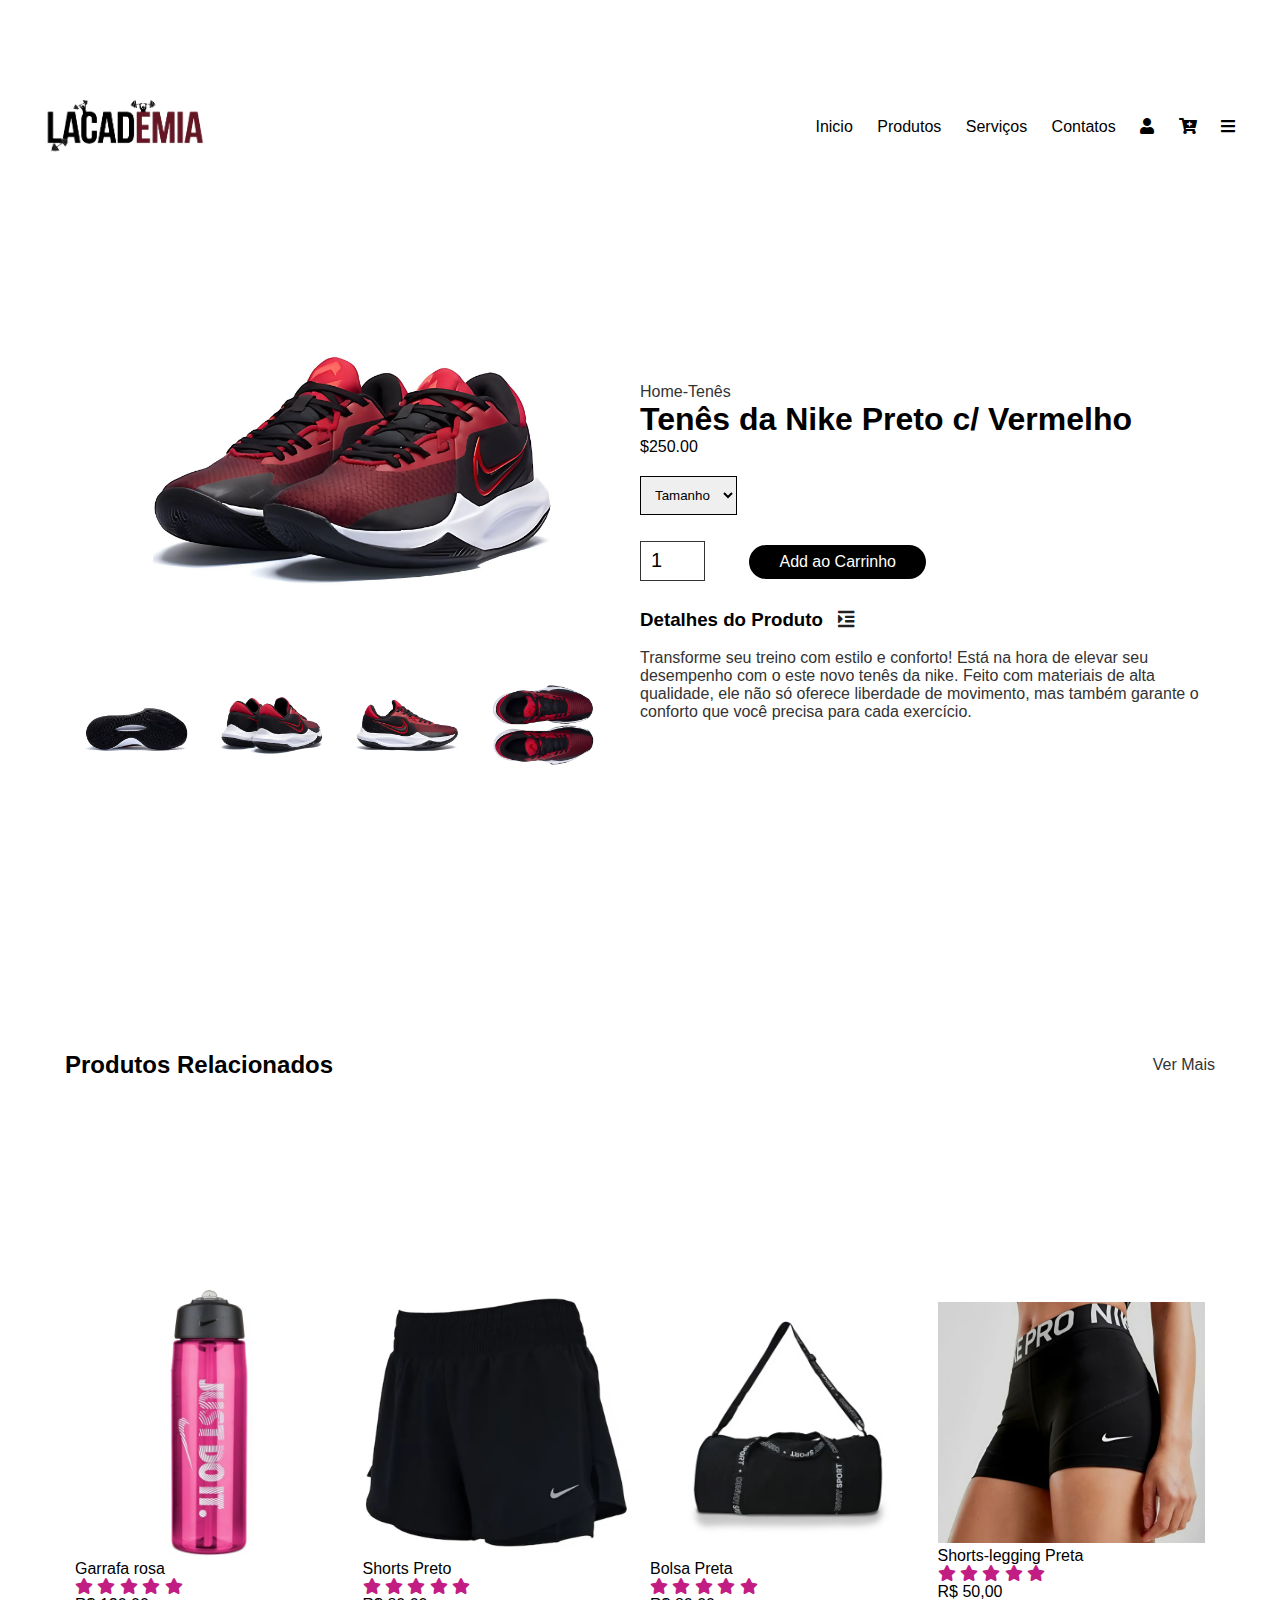
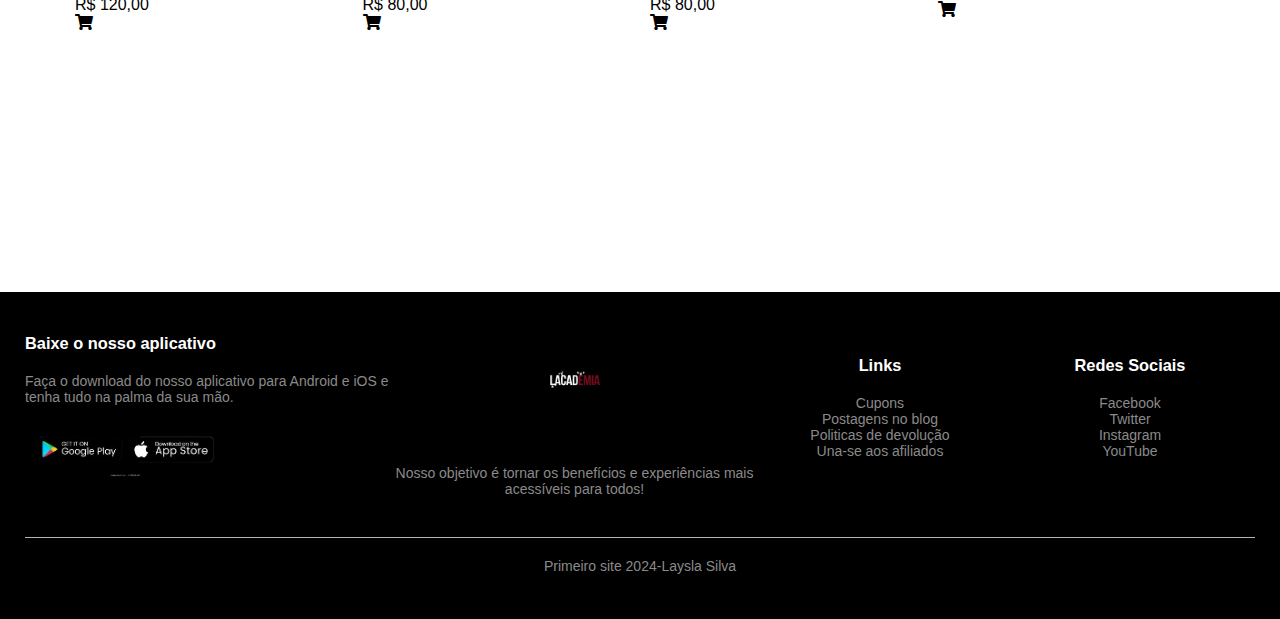
<file: Loja/detalhes-do-produto.html>
<!-- script que verifica a versão da linguagem HTML -->
<!DOCTYPE html>
<html lang="pt-br">
	<head>
		<!-- define bilioteca gráfica de caracteres -->
		<meta charset="utf-8">

		<!-- informa a largura da tela ao css responsivo-->
		<meta name="viewport" content="width=device-width, initial-scale=1.0">

		<!--define compatibilidade entre os navegadores da Microsoft-->
		<meta http-equiv="X-UA-Compatible" content="IE=edge">

		<!--define indexação junto aos buscadores-->
		<meta name="robots" content="index,follow">

		<!--define a descrição por frases do próposito do site-->
		<meta name="description" content="">

		<!-- define a descrição por palavras (simples ou compostas) do próposito do site-->
		<meta name="keywords" content="">

		<!-- Apresenta o Denvolvedor, Empresa ou Equipe de Desenvolvedores-->
		<meta name="author" content="Laysla Silva">

		<title> Detalhe do Produto - LCDM </title>
		
		<link rel="stylesheet" href="css/style.css" type="text/css" media="all">
		<link rel="preconnect" href="https://fonts.googleapis.com">
		<link rel="preconnect" href="https://fonts.gstatic.com" crossorigin>
		<link rel="stylesheet" href="https://cdnjs.cloudflare.com/ajax/libs/font-awesome/5.15.4/css/all.min.css"/>
		<!--Link da fonte-->
		<link rel="stylesheet" href='https://fonts.googleapis.com/css?family=Poppins'>
		<!--tipo de fonte-->
		<link href="https://fonts.googleapis.com/css2?family=Rubik:wght@300;900&display=swap" rel="stylesheet">

	</head>
	<body>		
		 
			<div class="container">
				<div class="navbar">
					<div class="logo">
						<a href="index.html"><img src="imagens/lacademia.png" width="200px"></a>
					</div>
					<nav>
				  <ul id="MenuItens">
					<li><a href="index.html">Inicio</a></li>
					<li><a href="produtos.html">Produtos</a></li>
					<li><a href="#servicos">Serviços</a></li>
					<li><a href="#contatos">Contatos</a></li>
					<li><a href="login.html"><i class="fas fa-user"></i></a></li>
					<li><a href="carrinho.html"><i class="fas fa-cart-plus"></i></a></li>
					<li><a href="#" onclick="menutoggle()"><i class="fas fa-bars"></i></a></li>				
				 </ul>
					</nav>

				</div>
		    </div>
  	<!-- Detalhes do produto único -->
<div class="small-container single-producto">
	<div class="row">
		<div class="col-4">
		 <img src="imagens/destaqueprncipal.jpg" id="ProductoImg">
	  <!-- Imagens menores -->
	  <div class="small-img-row">
			<div class="small-img-col">
		 	 <img src="imagens/destaque1.jpg" class="small-img">
			</div>
			<div class="small-img-col">
		 	 <img src="imagens/destaque2.jpg" class="small-img">
			</div>
			<div class="small-img-col">
		  	 <img src="imagens/destaque3.jpg" class="small-img">
			</div>
			<div class="small-img-col">
		  	 <img src="imagens/destaque4.jpg" class="small-img">
			</div>
	  </div>
		</div>
	
		<div class="col-2">
	  
	  <p>Home-Tenês</p>
	  <h1>Tenês da Nike Preto c/ Vermelho</h1>
	  <h4>$250.00</h4>
	  
	 
	  <select>
		<option>Tamanho</option>
		<option>35</option>
		<option>36</option>
		<option>37</option>
		<option>38</option>
		<option>39</option>
	  </select>
	
	  <input type="number" value="1" />
	  <a href="" class="btn">Add ao Carrinho</a>
	  <h3>Detalhes do Produto <i class="fa fa-indent"></i></h3>
	  <br />
	  <p>Transforme seu treino com estilo e conforto! Está na hora de elevar seu desempenho com o este novo tenês da nike. 
		Feito com materiais de alta qualidade, ele não só oferece liberdade de movimento, mas também garante o 
		conforto que você precisa para cada exercício.</p>
	</div>
	
	</div>
	</div>
	
						<!-----titulo------>
		<div class="small-container">
			<div class="row row-2">
				<h2>Produtos Relacionados</h2>
				<p>Ver Mais</p>
			</div>
		</div>

                   <!----Produtos----->
	   <div class="small-container">
			<div class="row">
				<div class="col-4">
				  <img src="imagens/produto3.jpg" alt="conjunto vermelho">
				  <h4>Garrafa rosa</h4>
				  
					<div class="rating">
							<i class="fa fa-star"></i>
							<i class="fa fa-star"></i>
							<i class="fa fa-star"></i>
							<i class="fa fa-star"></i>
							<i class="fa fa-star"></i>
							<i class="fa fa-star-half-o"></i>
					</div>
					R$ 120,00 <br><i class="fas fa-shopping-cart"></i> 
			 	</div>
				<div class="col-4">
					<img src="imagens/produto2.jpg" alt="Conjunto Laranja">
					<h4>Shorts Preto</h4>
					
					  <div class="rating">
							  <i class="fa fa-star"></i>
							  <i class="fa fa-star"></i>
							  <i class="fa fa-star"></i>
							  <i class="fa fa-star"></i>
							  <i class="fa fa-star"></i>
							  <i class="fa fa-star-half-o"></i>
							  
							</div>
					  R$ 80,00 <br><i class="fas fa-shopping-cart"></i> 
				   </div>
				   <div class="col-4">
					<img src="imagens/produto12.jpg" alt="conjunto roxo">
					<h4>Bolsa Preta</h4>
					
					  	<div class="rating">
							  <i class="fa fa-star"></i>
							  <i class="fa fa-star"></i>
							  <i class="fa fa-star"></i>
							  <i class="fa fa-star"></i>
							  <i class="fa fa-star"></i>
							  <i class="fa fa-star-half-o"></i>
							  
					  	</div>
					  R$ 80,00 <br><i class="fas fa-shopping-cart"></i> 
				   </div>
				   <div class="col-4">
						<img src="imagens/produto5.jpg" alt="conjunto rosa">
						<h4>Shorts-legging Preta</h4>
					
					  <div class="rating">
							  <i class="fa fa-star"></i>
							  <i class="fa fa-star"></i>
							  <i class="fa fa-star"></i>
							  <i class="fa fa-star"></i>
							  <i class="fa fa-star"></i>
							  <i class="fa fa-star-o"></i>
					  </div>
					  R$ 50,00 <br><i class="fas fa-shopping-cart"></i> 
				   </div>
				</div>
		    </div>
				<!----------rodape-------->
				<div class="rodape">
					<div class="container">
							<div class="row">
								<div class="rodape-col-1">
									<h3>Baixe o nosso aplicativo</h3>
									<p>Faça o download do nosso aplicativo para Android e iOS e tenha tudo na palma da sua mão.</p>
								<div class="app-logo">
									<img src="imagens/Imagem_do_WhatsApp_de_2024-10-22_à_s__16.47.51_a25d27c5-removebg-preview.png"> <!--logo google play-->																	
								</div>
								</div>
								<div class="rodape-col-2">
									<img src="imagens/logo lacademia inverso.jpg"> <!--logo do rodape-->
									<p>Nosso objetivo é tornar os benefícios e experiências mais acessíveis para todos!</p>
								</div>
								<div class="rodape-col-3">
									<h3>Links</h3>
									<ul>
										<li>Cupons</li>
										<li>Postagens no blog</li>
										<li>Politicas de devolução</li>
										<li>Una-se aos afiliados</li>
										</ul>
								</div>
								<div class="rodape-col-4">
									<h3>Redes Sociais</h3>
										<ul>
											<li>Facebook</li>
											<li>Twitter</li>
											<li>Instagram</li>
											<li>YouTube</li>
										</ul>
								</div>
							</div>
								<hr>
								<P class="site">Primeiro site 2024-Laysla Silva</P>
					</div>
				</div>
						
	  <!---js para alternar menu-->

		<script>
		var MenuItens = document.getElementById("MenuItens");

		MenuItens.style.maxHeight = "0px";

		function menutoggle(){
			if(MenuItens.style.maxHeight == "0px")
			{
				 MenuItens.style.maxHeight ="200px"
			}
			else
			{
				 MenuItens.style.maxHeight ="0px"
			}
		}
    
		</script>

				<!-----detalhes do produtos---->
				<script>
					var ProductoImg = document.getElementById("ProductoImg");
					var SmallImg = document.getElementsByClassName("small-img");
					
					SmallImg[0].onclick = function() {
					  ProductoImg.src = SmallImg[0].src;
					}
					SmallImg[1].onclick = function() {
					  ProductoImg.src = SmallImg[1].src;
					}
					SmallImg[2].onclick = function() {
					  ProductoImg.src = SmallImg[2].src;
					}
					SmallImg[3].onclick = function() {
					  ProductoImg.src = SmallImg[3].src;
					}
					</script>
					

	
	</body>
</html>
</file>
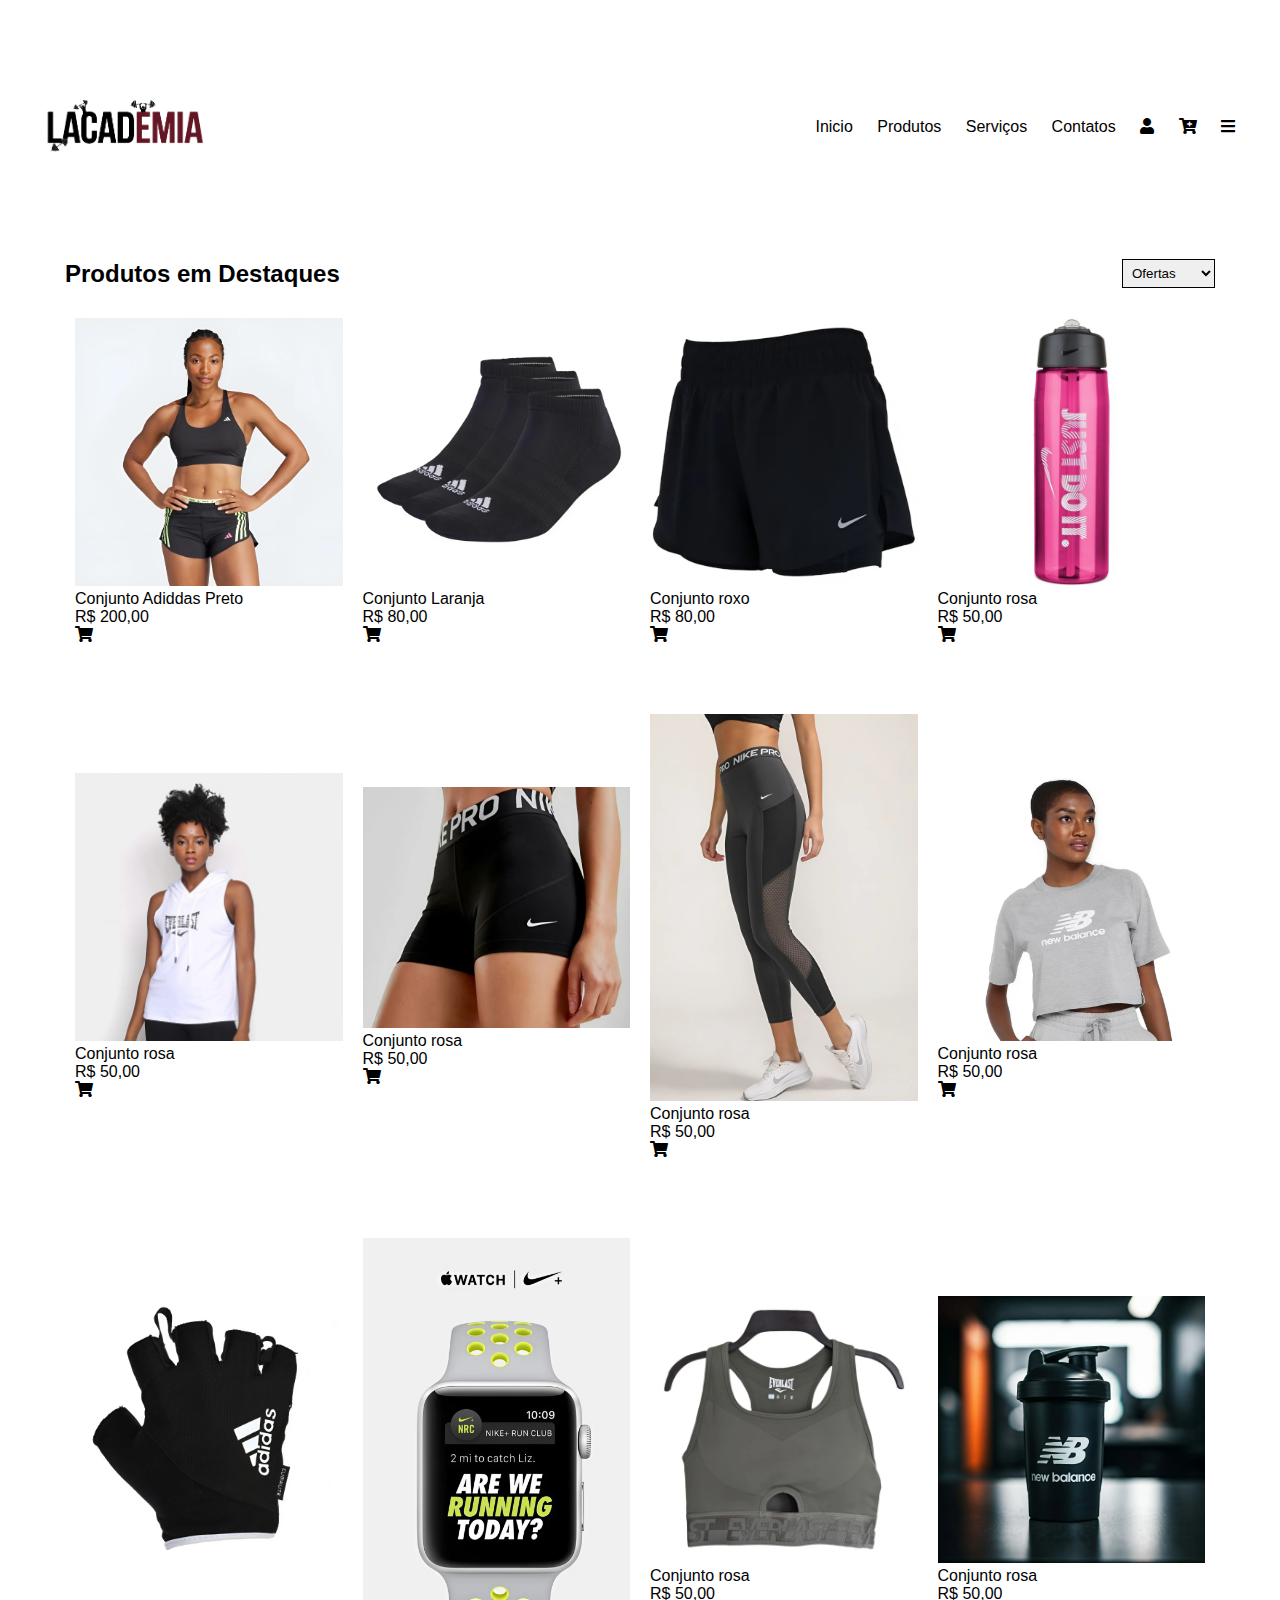
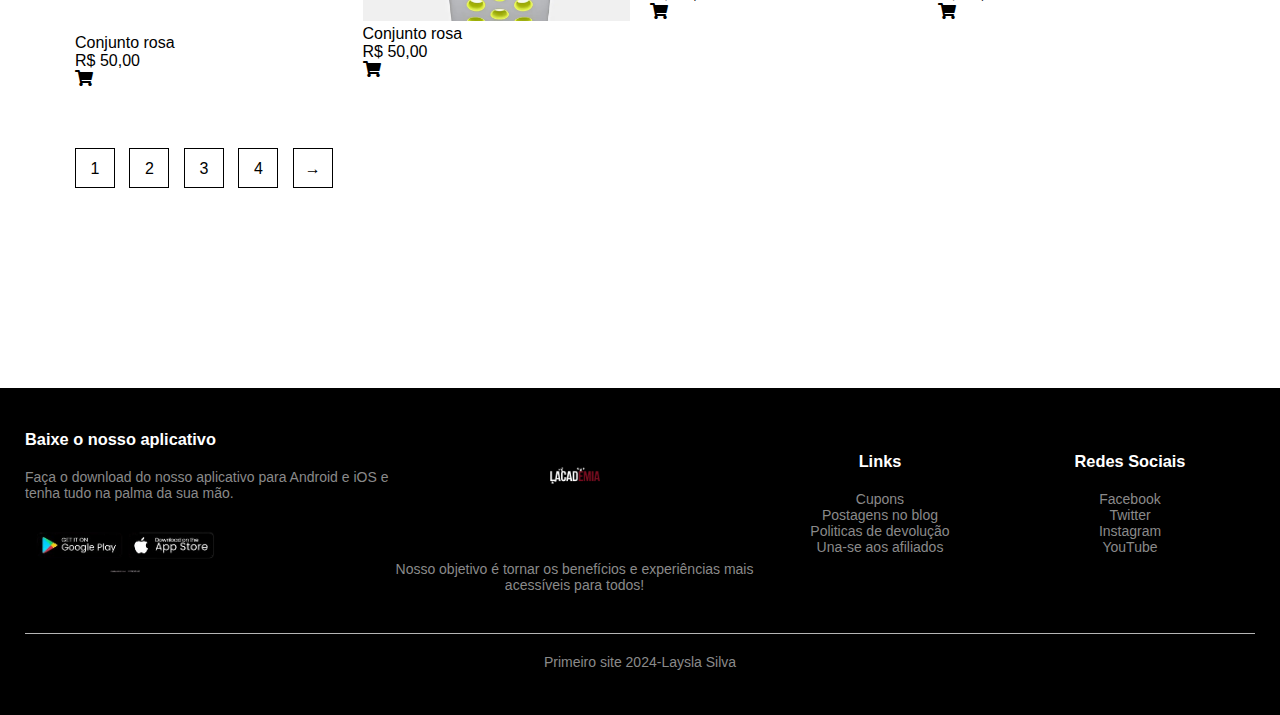
<file: Loja/produtos.html>
<!-- script que verifica a versão da linguagem HTML -->
<!DOCTYPE html>
<html lang="pt-br">
	<head>
		<!-- define bilioteca gráfica de caracteres -->
		<meta charset="utf-8">

		<!-- informa a largura da tela ao css responsivo-->
		<meta name="viewport" content="width=device-width, initial-scale=1.0">

		<!--define compatibilidade entre os navegadores da Microsoft-->
		<meta http-equiv="X-UA-Compatible" content="IE=edge">

		<!--define indexação junto aos buscadores-->
		<meta name="robots" content="index,follow">

		<!--define a descrição por frases do próposito do site-->
		<meta name="description" content="">

		<!-- define a descrição por palavras (simples ou compostas) do próposito do site-->
		<meta name="keywords" content="">

		<!-- Apresenta o Denvolvedor, Empresa ou Equipe de Desenvolvedores-->
		<meta name="author" content="Laysla Silva">

		<title> Destaques - LCDM </title>
		
		<link rel="stylesheet" href="css/style.css" type="text/css" media="all">
		<link rel="preconnect" href="https://fonts.googleapis.com">
		<link rel="preconnect" href="https://fonts.gstatic.com" crossorigin>
		<link rel="stylesheet" href="https://cdnjs.cloudflare.com/ajax/libs/font-awesome/5.15.4/css/all.min.css"/>
		<!--Link da fonte-->
		<link rel="stylesheet" href='https://fonts.googleapis.com/css?family=Poppins'>
		<!--tipo de fonte-->
		<link href="https://fonts.googleapis.com/css2?family=Rubik:wght@300;900&display=swap" rel="stylesheet">

	</head>
	<body>		
		 
			<div class="container">
				<div class="navbar">
					<div class="logo">
						<a href="index.html"><img src="imagens/lacademia.png" width="200px"></a>
					</div>
					<nav>
				  <ul id="MenuItens">
					<li><a href="index.html">Inicio</a></li>
					<li><a href="produtos.html">Produtos</a></li>
					<li><a href="#servicos">Serviços</a></li>
					<li><a href="#contatos">Contatos</a></li>
					<li><a href="login.html"><i class="fas fa-user"></i></a></li>
					<li><a href="carrinho.html"><i class="fas fa-cart-plus"></i></a></li>
					<li><a href="#" onclick="menutoggle()"><i class="fas fa-bars"></i></a></li>				
				 </ul>
					</nav>

				</div>
		    </div>
	   <div class="small-container">
			<div class="row row-2">
				<h2>Produtos em Destaques</h2>
				<select>
					<option>Ofertas</option>
					<option>Tops</option>
					<option>Shorts</option>
					<option>Conjuntos</option>
					<option>Calçados</option>
					<option>Outros</option>
				</select>
				
			</div>

			<div class="row">
				<div class="col-4">
				  <img src="imagens/lukadidas.jpg" alt="conjunto vermelho">
				  <h4>Conjunto Adiddas Preto</h4>
					R$ 200,00 <br><i class="fas fa-shopping-cart"></i> 
			 	</div>
				<div class="col-4">
					<img src="imagens/produto1.jpg" alt="Conjunto Laranja">
					<h4>Conjunto Laranja</h4>
					  R$ 80,00 <br><i class="fas fa-shopping-cart"></i> 
				   </div>
				   <div class="col-4">
					<img src="imagens/produto2.jpg" alt="conjunto roxo">
					<h4>Conjunto roxo</h4>
					  R$ 80,00 <br><i class="fas fa-shopping-cart"></i> 
				   </div>
				   <div class="col-4">
						<img src="imagens/produto3.jpg" alt="conjunto rosa">
						<h4>Conjunto rosa</h4>
					  R$ 50,00 <br><i class="fas fa-shopping-cart"></i> 
				   </div>
				   <div class="col-4">
						<img src="imagens/produto4.jpg" alt="conjunto rosa">
						<h4>Conjunto rosa</h4>
					  R$ 50,00 <br><i class="fas fa-shopping-cart"></i> 
				   </div>
				   <div class="col-4">
						<img src="imagens/produto5.jpg" alt="conjunto rosa">
						<h4>Conjunto rosa</h4>
					  R$ 50,00 <br><i class="fas fa-shopping-cart"></i> 
				   </div>
				   <div class="col-4">
						<img src="imagens/produto6.jpg" alt="conjunto rosa">
						<h4>Conjunto rosa</h4>
					  R$ 50,00 <br><i class="fas fa-shopping-cart"></i> 
				   </div>
				   <div class="col-4">
						<img src="imagens/produto7.jpg" alt="conjunto rosa">
						<h4>Conjunto rosa</h4>
					  R$ 50,00 <br><i class="fas fa-shopping-cart"></i> 
				   </div>
				   <div class="col-4">
						<img src="imagens/produto8.jpg" alt="conjunto rosa" width="100%">
						<h4>Conjunto rosa</h4>
					  R$ 50,00 <br><i class="fas fa-shopping-cart"></i> 
				   </div>
				   <div class="col-4">
						<img src="imagens/produto9.jpg" alt="conjunto rosa">
						<h4>Conjunto rosa</h4>
					  R$ 50,00 <br><i class="fas fa-shopping-cart"></i> 
				   </div>
				   <div class="col-4">
						<img src="imagens/produto10.jpg" alt="conjunto rosa">
						<h4>Conjunto rosa</h4>
					  R$ 50,00 <br><i class="fas fa-shopping-cart"></i> 
				   </div>
				   <div class="col-4">
						<img src="imagens/produto11.jpg" alt="conjunto rosa">
						<h4>Conjunto rosa</h4>
					  R$ 50,00 <br><i class="fas fa-shopping-cart"></i> 
				   </div>
				</div>
				 <div class="page-btn">
					<span>1</span>
					<span>2</span>
					<span>3</span>
					<span>4</span>
					<span>&#8594;</span>

				 </div>
		    </div>                     
				<!----------rodape-------->
				<div class="rodape">
					<div class="container">
							<div class="row">
								<div class="rodape-col-1">
									<h3>Baixe o nosso aplicativo</h3>
									<p>Faça o download do nosso aplicativo para Android e iOS e tenha tudo na palma da sua mão.</p>
								<div class="app-logo">
									<img src="imagens/Imagem_do_WhatsApp_de_2024-10-22_à_s__16.47.51_a25d27c5-removebg-preview.png"> <!--logo google play-->																	
								</div>
								</div>
								<div class="rodape-col-2">
									<img src="imagens/logo lacademia inverso.jpg"> <!--logo do rodape-->
									<p>Nosso objetivo é tornar os benefícios e experiências mais acessíveis para todos!</p>
								</div>
								<div class="rodape-col-3">
									<h3>Links</h3>
									<ul>
										<li>Cupons</li>
										<li>Postagens no blog</li>
										<li>Politicas de devolução</li>
										<li>Una-se aos afiliados</li>
										</ul>
								</div>
								<div class="rodape-col-4">
									<h3>Redes Sociais</h3>
										<ul>
											<li>Facebook</li>
											<li>Twitter</li>
											<li>Instagram</li>
											<li>YouTube</li>
										</ul>
								</div>
							</div>
								<hr>
								<P class="site">Primeiro site 2024-Laysla Silva</P>
					</div>
				</div>
						
	  <!---js para alternar menu-->

		<script>
		var MenuItens = document.getElementById("MenuItens");

		MenuItens.style.maxHeight = "0px";

		function menutoggle(){
			if(MenuItens.style.maxHeight == "0px")
			{
				 MenuItens.style.maxHeight ="200px"
			}
			else
			{
				 MenuItens.style.maxHeight ="0px"
			}
		}
    
		</script>

	
	</body>
</html>
</file>
<file: Loja/css/style.css>
*{
		margin: 0;
		padding: 0;
		box-sizing: border-box;
}


body{
	font-family: "Kanit", sans-serif;        
 }
.navbar{
		display: flex;
		align-items: center;
}

.logo{
	width: 50px;
}

nav {
		flex: 1;
		text-align: right;

}

nav ul {
		display: inline-block;
		list-style-type: none;

}

nav ul li{
	display: inline-block;
	margin-right: 20px;
}

a{
	text-decoration: none;
	color: #000000;
}

p{
	color: #333;
}

.container{

	max-width: 1300px;
	margin: auto;
	padding: 25px;
	padding-right: 25px;

}

.row {
	display: flex;
	align-items: center;
	flex-wrap: wrap;
	justify-content: space-around;
}

.col-2 {
	flex-basis: 50%;
	min-width: 50px;
}

.col-2 img{ 
	width: 100%;
	height: auto;
}

.btn{
	display:inline-block;
	background: #000000;
	color: #fff;
	padding: 8px 30px;
	margin: 30px;
	border-radius: 30px;
	transition: background 0.5s;
}

.btn:hover {
	background: #b90000;
	transform: scale(1.05);
}

.header {
	background: radial-gradient(#ebd4c1, #000000) ;
	
}

.header .row {
	margin-top: 50px;
}

.categorias {
	margin: 70px 0;
}

.col-3 {
	flex-basis:  30%;
	min-width: 200px;
	margin-bottom: 30px;
}

.col-3 img {
	width: 100%;
	height: 100%;
}

.small-container{
	max-width: 1200px;
	margin: auto;
	padding-left: 25px;
	padding-right: 25px;
	margin-bottom: 200px;
}

.col-4 {
	flex-basis: 25%;
	padding: 10px;
	margin-bottom: 50px;
	transition: transform 0.5s;
}

.col-4 img {
	width: 100%;
	
}

.title {
	text-align: center;
	margin: 0 auto 80px;
	position: relative;
	line-height: 60px;
	color: #070707;
}

.title::after {
 	content: '';
 	background: #920f51;
 	width: 280px;
	height: 5px;
	border-radius: 5px;
	position: absolute;
	bottom: 0;
	left: 50%;
	transform: translateX(-50%);
}

h4 {
	color: #000000;
	font-weight: normal;
}

.col-4 p{
	font-size: 14px;	
}

.rating .fa {
	color: #c21d83;
}

.col-4:hover {
	transform: translateY(-5px);
}

/*----------ofertas------------*/

.offer{
	background: radial-gradient(#b674a0de, #ffffff) ;
	margin-top: 80px;
	padding: 30px 0;
}

.col-2 .offer-img{
	padding: 50px;
}

small{
	color: #555;
}

/*--------------testimonial------------*/ 

.testimonial {
	padding-top: 100px;
}

.testimonial .col-3 {
	text-align: center;
	padding: 40px 20px;
	box-shadow: 0 0 20px 0px rgba(0, 0, 0, 0.1);
	cursor: pointer;
	transition: transform 0.5s;
}

.testimonial .col-3 img {
    width: 50px;
	margin-top: 20px;
	border-radius: 50%;
}

.testimonial .col-3:hover {
    transform: translateY(-10px);
}

.fa.fa-quote-left{
	font-size: 12px;
	margin: 12px 0;
	color: #777;
}

.testimonial .col-3 h3{
	font-weight: 600;
	color: #555;
	font-size: 16px;
}

/*----------marcas---------*/
.marcas{
	margin: 100px;
}

.col-5{
	width: 160px;
}

.col-5 img{
	width: 100%;
	cursor: pointer;
	filter: grayscale(100%);
}

.col-5 img:hover{
	filter: grayscale(0);
}

/*------rodape------*/

.rodape{
	background: #000;
	color: #8a8a8a;
	font-size: 14px;
	padding: 0px 0 20px;
}

.rodape p {
	color: #8a8a8a;
}

.rodape h3{
	color: #fff;
	margin-bottom: 20px;
}

.rodape-col-1,.rodape-col-2,.rodape-col-3,.rodape-col-4 {
	min-width: 250px;
	margin-bottom: 20px;
}

.rodape-col-1{
	flex-basis: 30%;
}

.rodape-col-2{
	flex: 1;
	text-align: center;
}

.rodape-col-2 img {
	width: 100px;
	margin-bottom: 20px;
}

.rodape-col-3, .rodape-col-4{
	flex-basis: 12%;
	text-align: center;
}

ul{
	list-style-type: none;
}

.app-logo {
	margin-top: 20px;
}

.app-logo img {
	width: 200px;
}

.rodape hr{
	border: none;
	background: #b5b5b5;
	height: 1px;
	margin: 20px 0;
}

.site {
	text-align: center;
}

/*-------produtos----*/

.row-2{
	justify-content: space-between;
	margin: 5px auto 20px;
}
select{
	border: 1px solid #000000;
	padding: 5px;
}
select{
	outline: none;
}
.page-btn{
	margin: 0 auto 80px
}
.page-btn span{
	display: inline-block;
	border: 1px solid #000000;
	margin-left: 10px;
	width: 40px;
	height: 40px;
	text-align: center;
	line-height: 40px;
	cursor: pointer;
}
.page-btn span:hover {
	background: #ff2609;
	color: #fff;
}

/*------detalhes do produto único-------*/
.single-producto select{
	display: block;
	padding: 10px;
	margin-top: 20px;
}
.single-producto input{
	width: 65px;
	height: 40px;
	padding-left: 10px;
	font-size: 20px;
	margin-right: 10px;
	border: 1px solid #333;
}

.single-producto  {
  display: flex;
  gap: 10px;
  align-items: flex-start;
}

.single-producto .col-4 img {
	width: 80%;
	max-width: 400px;
	margin-top: 0px;
	padding: 0%;

}
.single-producto .fa{
	color: #222121;
	margin-left: 10px;
}

.single-producto .col-4 {
	flex: 1;
	padding: 20px;
	display: flex;
	flex-direction: column;
	align-items: center;
	justify-content: center;
}
input:focus{
	outline: none;
}
/*imagens menores*/
.small-img-row{
	display: flex;
	justify-content: space-between;
}
.small-img-col{
	flex-basis: 24%;
	cursor: pointer;
}
/*itens do carrinho*/
.cart-page{
	margin: 80px auto;
}
table{
	width: 100%;
	border-collapse: collapse;
}
.cart-info{
	display: flex;
	flex-wrap: wrap;
}
th{
	text-align: left;
	padding: 5px;
	color: #ffffff;
	background: #750000;
	font-weight: normal;
}
td{
	padding: 10px 5px;
}
td input{
	width: 60px;
	height: 30px;
	padding: 5px;
	background: transparent;
	border: 1px solid #000000;
}
td a{
	color: #5e0000;
	font-size: 12px;
}
td img{
	width: 80px;
	height: 80px;
	margin-right: 10px;
}
.valor-total {
 display: flex;
 justify-content: flex-end;
}

.valor-total table {
    border-top: 3px solid #5e0000;
    width: 100%;
	max-width: 400px;
}

td:last-child{
	text-align: right;
}
th:last-child{
	text-align: right;
}

/*--------account-page---------*/
.account-page{
	padding: 50px 0;
	background: radial-gradient(#ebd4c1, #000000) ;	
}
.form-container{
	background: #ffffff;
	width: 300px;
	height: 450px;
	position: relative;
	text-align: center;
	padding: 20px 0;
	margin: auto;
	box-shadow: 0 0 20px 0px rgb(250, 250, 250);
	overflow: hidden;
}
.form-container span{
	font-weight: bold;
	padding: 0 10px;
	color: #000000;
	cursor: pointer;
	width: 100px;
	display: inline-block;
}
.form-btn{
	display: inline-block;
}
.form-container form{
	max-width: 300px;
	padding: 0 20px;
	position: absolute;
	top: 130px;
	transition: transform 1s;
}
form input{
	width: 100%;
	height: 30px;
	margin: 10px 0;
	padding: 0 10px;
	border: 1px solid #000000;

}
form .btn{
	width: 100%;
	border: none;
	cursor: pointer;
	margin: 10px 0;
}
form .btn:focus{
	outline:  none;
}
#LoginForm{
	left: -300px;
}
#RegForm{
	left: 0;
}
form a{
	font-size: 12px;
}
#Indicator{
	width: 100px;
	border: none;
	background: #5e0000;
	height: 3px;
	margin-top: 8px;
	transform: translateX(100px);
	transition: transform 1s;
}
.boton {
	display: inline-block;
	background: #5e0000;
	color: #fff;
	padding: 8px 30px;
	margin: 30px 0 30px 0;
	border-radius: 30px;
	transition: background 0.5s;
	position: absolute;
	right: 200px; 
}
.boton:hover {
	background: #000000;
	transform: scale(1.05);
}
.menu-icon {
	width: 28px;
	margin-top: left 200px;
	display: none;
	top: 200px;
}
  
  
  
/*----Consultar midia-------*/
@media only screen and (max-width: 800px){
nav ul {
	position: absolute;
	top: 70px;
	left: 0;
	background: #333;
	width: 100%;
	overflow: hidden;
	transition: max-heigth 0.5s;
}
nav ul li {
	display: block;
	margin-right: 50px;
	margin-top: 10px; 
	margin-bottom: 10px;
}	
nav ul li a {
	color: #fff;
}
.menu-icon{
	display: block;
	cursor: pointer;
}

}
/*-------consulta de mídia para tamanho de tela inferior a 600-----*/
@media only screen and (max-width:600px){
	.row{
		text-align: center;
	}
	.col-2,.col-3, .col-4 {
		flex-basis: 100%;
	}
    .single-producto .row{
		text-align: left;
	}
	.single-producto .row .col-2{
		padding: 20px 0;
	}
	.single-producto h1{
		font-size: 26px;
		line-height: 26px;

	}
}
</file>
